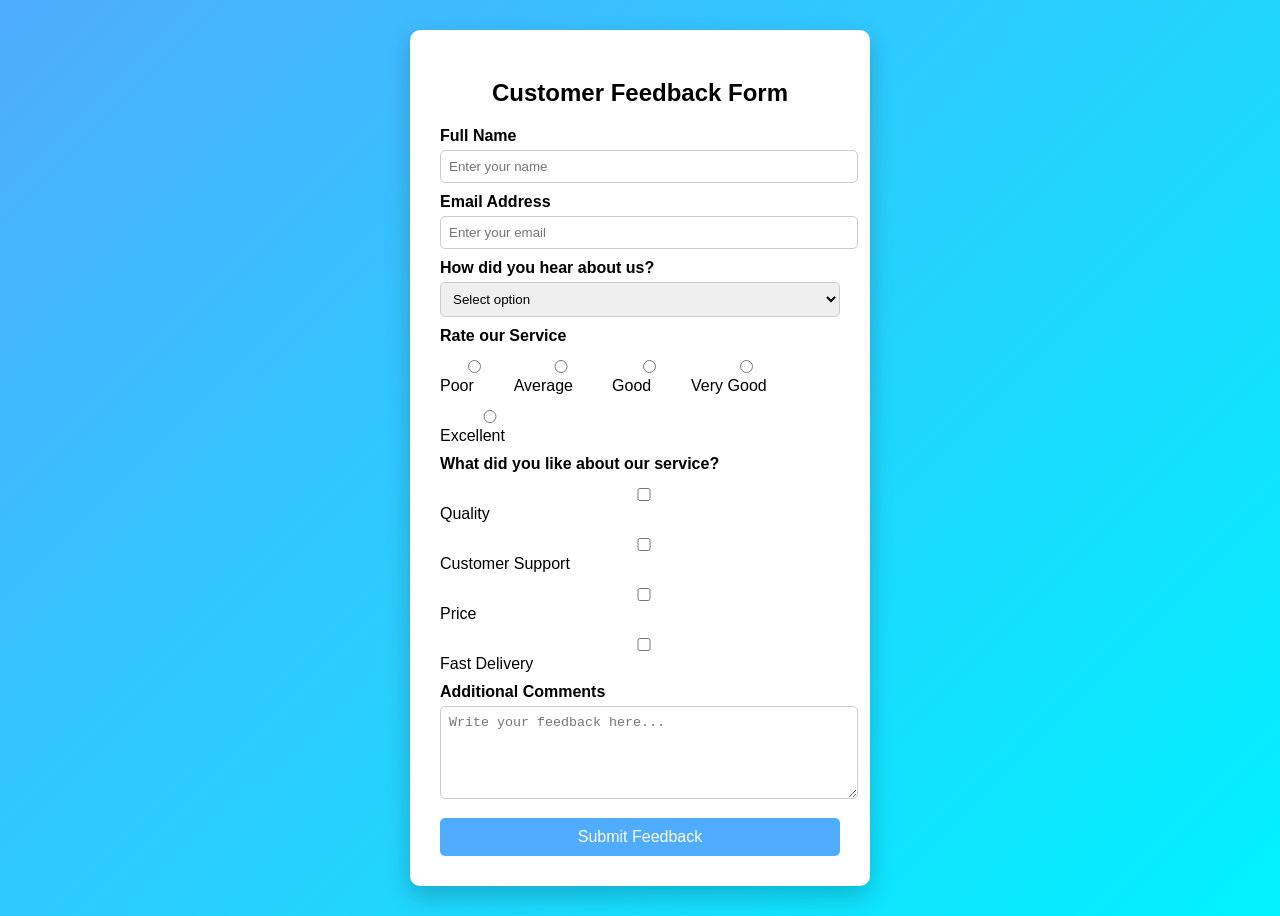
<file: index.html>
<!DOCTYPE html>
<html lang="en">
<head>
<meta charset="UTF-8">
<meta name="viewport" content="width=device-width, initial-scale=1.0">
<title>Professional Feedback Form</title>
<link rel="stylesheet" href="style.css">
</head>

<body>

<div class="container">

<h2>Customer Feedback Form</h2>

<form>

<label>Full Name</label>
<input type="text" placeholder="Enter your name" required>

<label>Email Address</label>
<input type="email" placeholder="Enter your email" required>

<label>How did you hear about us?</label>

<select>
<option>Select option</option>
<option>Google</option>
<option>Instagram</option>
<option>Friend</option>
<option>Advertisement</option>
</select>

<label>Rate our Service</label>

<div class="rating">

<label><input type="radio" name="rate"> Poor</label>
<label><input type="radio" name="rate"> Average</label>
<label><input type="radio" name="rate"> Good</label>
<label><input type="radio" name="rate"> Very Good</label>
<label><input type="radio" name="rate"> Excellent</label>

</div>

<label>What did you like about our service?</label>

<div class="checkbox">

<label><input type="checkbox"> Quality</label>
<label><input type="checkbox"> Customer Support</label>
<label><input type="checkbox"> Price</label>
<label><input type="checkbox"> Fast Delivery</label>

</div>

<label>Additional Comments</label>

<textarea rows="5" placeholder="Write your feedback here..."></textarea>

<button type="submit">Submit Feedback</button>

</form>

</div>

</body>
</html>
</file>
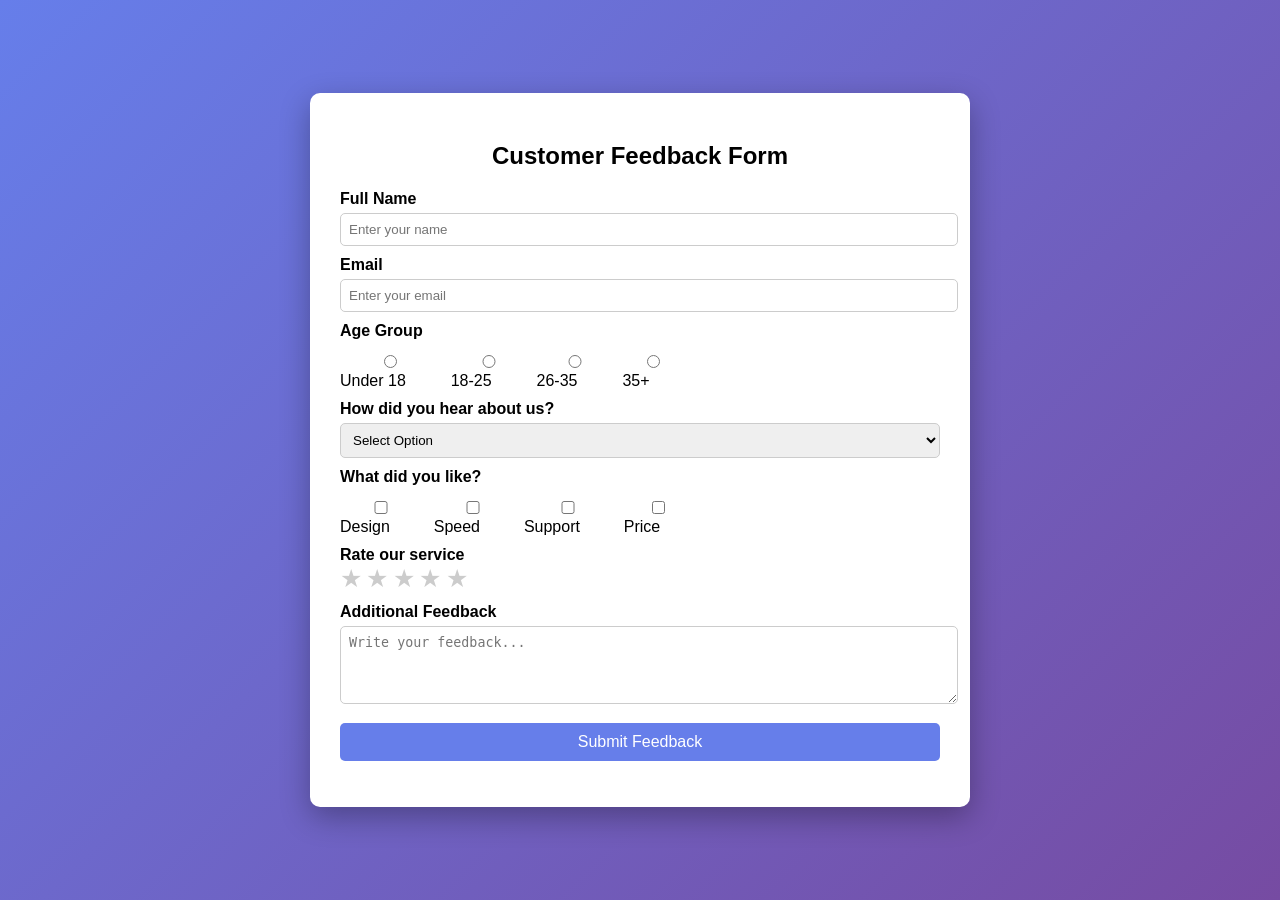
<file: index1.html>
<!DOCTYPE html>
<html lang="en">
<head>
<meta charset="UTF-8">
<meta name="viewport" content="width=device-width, initial-scale=1.0">
<title>Professional Feedback Form</title>
<style>
body{
font-family: Arial;
background: linear-gradient(135deg,#667eea,#764ba2);
display:flex;
justify-content:center;
align-items:center;
height:100vh;
margin:0;
}
.container{
background:white;
padding:30px;
width:600px;
border-radius:10px;
box-shadow:0 10px 30px rgba(0,0,0,0.3);
}
h2{
text-align:center;
margin-bottom:20px;
}
label{
font-weight:bold;
display:block;
margin-top:10px;
}
input,select,textarea{
width:100%;
padding:8px;
margin-top:5px;
border-radius:5px;
border:1px solid #ccc;
}
.radio-group label,
.checkbox-group label{
display:inline-block;
margin-right:15px;
font-weight:normal;
}
.rating span{
font-size:25px;
cursor:pointer;
color:#ccc;
}
.rating span:hover{
color:gold;
}
button{
width:100%;
padding:10px;
margin-top:15px;
background:#667eea;
border:none;
color:white;
font-size:16px;
border-radius:5px;
cursor:pointer;
}
button:hover{
background:#5a67d8;
}
#message{
text-align:center;
margin-top:15px;
font-weight:bold;
color:green;
}
</style>
</head>
<body>
<div class="container">
<h2>Customer Feedback Form</h2>
<form id="feedbackForm">
<label>Full Name</label>
<input type="text" id="name" placeholder="Enter your name">
<label>Email</label>
<input type="email" id="email" placeholder="Enter your email">
<label>Age Group</label>
<div class="radio-group">
<label><input type="radio" name="age"> Under 18</label>
<label><input type="radio" name="age"> 18-25</label>
<label><input type="radio" name="age"> 26-35</label>
<label><input type="radio" name="age"> 35+</label>
</div>
<label>How did you hear about us?</label>
<select>
<option>Select Option</option>
<option>Google</option>
<option>Instagram</option>
<option>Friend</option>
<option>Advertisement</option>
</select>
<label>What did you like?</label>
<div class="checkbox-group">
<label><input type="checkbox"> Design</label>
<label><input type="checkbox"> Speed</label>
<label><input type="checkbox"> Support</label>
<label><input type="checkbox"> Price</label>
</div>
<label>Rate our service</label>
<div class="rating">
<span onclick="rate(1)">★</span>
<span onclick="rate(2)">★</span>
<span onclick="rate(3)">★</span>
<span onclick="rate(4)">★</span>
<span onclick="rate(5)">★</span>
</div>
<label>Additional Feedback</label>
<textarea id="feedback" rows="4" placeholder="Write your feedback..."></textarea>
<button type="submit">Submit Feedback</button>
</form>
<p id="message"></p>
</div>
<script>
let rating = 0;
function rate(star){
rating = star;
let stars = document.querySelectorAll(".rating span");
stars.forEach((s,index)=>{
if(index < star)
s.style.color = "gold";
else
s.style.color = "#ccc";
});
}
document.getElementById("feedbackForm").addEventListener("submit",function(e){
e.preventDefault();
let name = document.getElementById("name").value;
let email = document.getElementById("email").value;
if(name === "" || email === "")
{
alert("Please fill all required fields");
return;
}
document.getElementById("message").innerHTML =
"✅ Thank you "+name+"! Your feedback has been submitted.";
this.reset();
let stars = document.querySelectorAll(".rating span");
stars.forEach(s=>s.style.color="#ccc");
});
</script>
</body>
</html>
</file>
<file: style.css>
body{
font-family: Arial;
background: linear-gradient(135deg,#4facfe,#00f2fe);
display:flex;
justify-content:center;
align-items:center;
height:100vh;
}

.container{
background:white;
padding:30px;
border-radius:10px;
width:400px;
box-shadow:0 10px 25px rgba(0,0,0,0.2);
}

h2{
text-align:center;
margin-bottom:20px;
}

label{
font-weight:bold;
display:block;
margin-top:10px;
}

input,select,textarea{
width:100%;
padding:8px;
margin-top:5px;
border-radius:5px;
border:1px solid #ccc;
}

.rating label{
display:inline-block;
margin-right:10px;
font-weight:normal;
}

.checkbox label{
display:block;
font-weight:normal;
}

button{
width:100%;
padding:10px;
margin-top:15px;
background:#4facfe;
border:none;
color:white;
font-size:16px;
border-radius:5px;
cursor:pointer;
}

button:hover{
background:#00c6ff;
}
</file>
